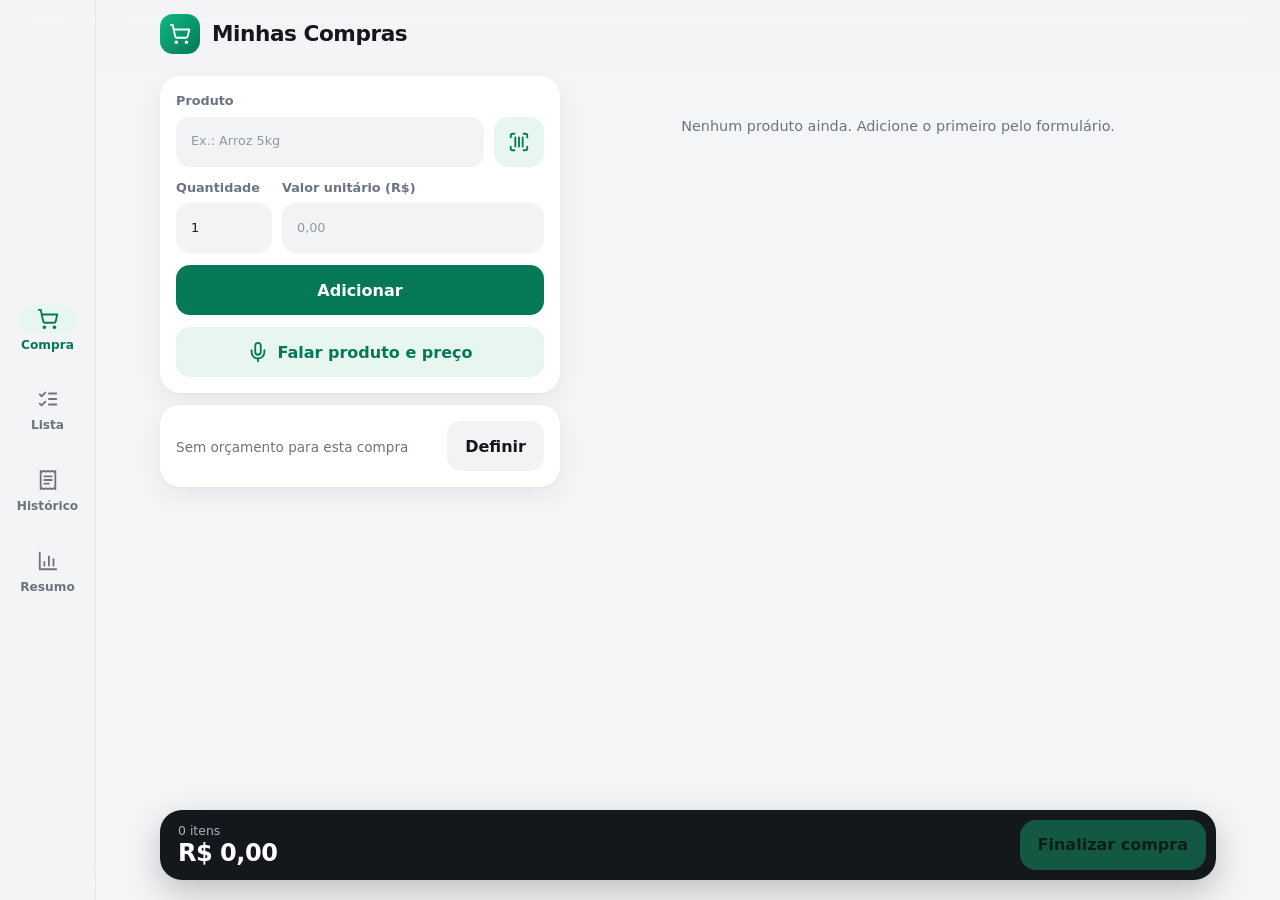
<file: index.html>
<!doctype html>
<html lang="pt-BR">
<head>
<meta charset="utf-8">
<meta name="viewport" content="width=device-width, initial-scale=1, viewport-fit=cover">
<meta name="theme-color" content="#f4f5f7" media="(prefers-color-scheme: light)">
<meta name="theme-color" content="#0e1113" media="(prefers-color-scheme: dark)">
<title>Minhas Compras</title>
<link rel="manifest" href="manifest.webmanifest">
<link rel="icon" href="icon.svg" type="image/svg+xml">
<link rel="apple-touch-icon" href="icon.svg">
<link rel="stylesheet" href="style.css?v=11">
</head>
<body>
<svg xmlns="http://www.w3.org/2000/svg" style="display:none">
  <symbol id="i-cart" viewBox="0 0 24 24"><circle cx="8" cy="21" r="1"/><circle cx="19" cy="21" r="1"/><path d="M2.05 2.05h2l2.66 12.42a2 2 0 0 0 2 1.58h9.78a2 2 0 0 0 1.95-1.57l1.65-7.43H5.12"/></symbol>
  <symbol id="i-list" viewBox="0 0 24 24"><path d="m3 17 2 2 4-4"/><path d="m3 7 2 2 4-4"/><path d="M13 6h8"/><path d="M13 12h8"/><path d="M13 18h8"/></symbol>
  <symbol id="i-receipt" viewBox="0 0 24 24"><path d="M4 2v20l2-1 2 1 2-1 2 1 2-1 2 1 2-1 2 1V2l-2 1-2-1-2 1-2-1-2 1-2-1-2 1Z"/><path d="M8 8h8"/><path d="M8 12h8"/><path d="M8 16h5"/></symbol>
  <symbol id="i-chart" viewBox="0 0 24 24"><path d="M3 3v18h18"/><path d="M8 17v-4"/><path d="M13 17V7"/><path d="M18 17v-7"/></symbol>
  <symbol id="i-scan" viewBox="0 0 24 24"><path d="M3 7V5a2 2 0 0 1 2-2h2"/><path d="M17 3h2a2 2 0 0 1 2 2v2"/><path d="M21 17v2a2 2 0 0 1-2 2h-2"/><path d="M7 21H5a2 2 0 0 1-2-2v-2"/><path d="M8 7v10"/><path d="M12 7v10"/><path d="M16 7v10"/></symbol>
  <symbol id="i-edit" viewBox="0 0 24 24"><path d="M17 3a2.85 2.83 0 1 1 4 4L7.5 20.5 2 22l1.5-5.5Z"/><path d="m15 5 4 4"/></symbol>
  <symbol id="i-x" viewBox="0 0 24 24"><path d="M18 6 6 18"/><path d="m6 6 12 12"/></symbol>
  <symbol id="i-mic" viewBox="0 0 24 24"><path d="M12 2a3 3 0 0 0-3 3v7a3 3 0 0 0 6 0V5a3 3 0 0 0-3-3Z"/><path d="M19 10v2a7 7 0 0 1-14 0v-2"/><path d="M12 19v3"/></symbol>
  <symbol id="i-check" viewBox="0 0 24 24"><path d="M20 6 9 17l-5-5"/></symbol>
</svg>
<header>
  <span class="logo"><svg class="ic" aria-hidden="true"><use href="#i-cart"/></svg></span>
  <h1>Minhas Compras</h1>
</header>

<main>
  <div id="aviso-backup" class="card aviso" hidden>
    <div><strong>Hora de fazer backup</strong><p id="aviso-backup-txt" class="muted"></p></div>
    <div class="row">
      <button type="button" class="btn grow" id="aviso-backup-nao">Depois</button>
      <button type="button" class="btn primary grow" id="aviso-backup-sim">Exportar agora</button>
    </div>
  </div>
  <!-- COMPRA ATUAL -->
  <section id="tab-compra" class="tab active">
    <div class="col-fixa">
    <form id="form-item" class="card" autocomplete="off">
      <div class="row">
        <label class="grow">Produto
          <input id="f-nome" list="lista-nomes" placeholder="Ex.: Arroz 5kg" required>
        </label>
        <button type="button" id="btn-scan" class="btn icon" title="Ler código de barras" aria-label="Ler código de barras"><svg class="ic" aria-hidden="true"><use href="#i-scan"/></svg></button>
      </div>
      <datalist id="lista-nomes"></datalist>
      <div id="ultimos" class="ultimos" hidden></div>
      <div class="row">
        <label>Quantidade
          <input id="f-qtd" inputmode="decimal" value="1" required>
        </label>
        <label class="grow">Valor unitário (R$)
          <input id="f-preco" inputmode="numeric" placeholder="0,00" required>
        </label>
      </div>
      <div id="compara" class="compara" role="status" hidden></div>
      <p id="porun" class="porun" hidden></p>
      <div class="row">
        <button type="submit" class="btn primary grow" id="btn-add">Adicionar</button>
        <button type="button" class="btn" id="btn-cancel-edit" hidden>Cancelar</button>
      </div>
      <button type="button" class="btn voz" id="btn-voz-compra" aria-pressed="false">
        <svg class="ic" aria-hidden="true"><use href="#i-mic"/></svg><span id="btn-voz-compra-txt">Falar produto e preço</span>
      </button>
      <p id="voz-compra-status" class="voz-status" role="status" aria-live="polite" hidden></p>
    </form>

    <div id="falta" class="card" hidden>
      <strong id="falta-tit"></strong>
      <p class="muted">Toque no produto para informar o preço.</p>
      <div id="falta-chips" class="chips"></div>
    </div>

    <div class="card orc">
      <div class="row centro">
        <div id="orc-txt" class="grow"></div>
        <button type="button" class="btn" id="btn-orc">Definir</button>
      </div>
      <div class="orc-barra" id="orc-barra" hidden><i id="orc-fill"></i></div>
    </div>

    </div>
    <div class="col-lista">
    <ul id="lista-itens" class="lista"></ul>
    <p id="vazio" class="muted center">Nenhum produto ainda. Adicione o primeiro pelo formulário.</p>
    </div>

    <div class="total-bar">
      <div>
        <small id="total-qtd">0 itens</small>
        <strong id="total-valor">R$ 0,00</strong>
      </div>
      <button class="btn primary" id="btn-finalizar" disabled>Finalizar compra</button>
    </div>
  </section>

  <!-- LISTA DE COMPRAS -->
  <section id="tab-lista" class="tab">
    <form id="form-lista" class="card" autocomplete="off">
      <strong>O que preciso comprar</strong>
      <div class="row">
        <label class="grow">Produto
          <input id="l-nome" list="lista-nomes" placeholder="Ex.: Leite" required>
        </label>
        <label>Qtd.
          <input id="l-qtd" inputmode="decimal" value="1" required>
        </label>
      </div>
      <button type="submit" class="btn primary">Adicionar à lista</button>
      <button type="button" class="btn voz" id="btn-voz" aria-pressed="false">
        <svg class="ic" aria-hidden="true"><use href="#i-mic"/></svg><span id="btn-voz-txt">Falar os itens</span>
      </button>
      <p id="voz-status" class="voz-status" role="status" aria-live="polite" hidden></p>
      <div class="row">
        <button type="button" class="btn grow" id="btn-enviar-lista">Enviar lista</button>
        <button type="button" class="btn grow" id="btn-importar-lista">Importar lista</button>
      </div>
    </form>
    <div class="col-lista">
    <div id="sugestoes" class="card" hidden>
      <strong>Sugestões</strong>
      <p class="muted">Pelo seu histórico, pode estar acabando. Toque para pôr na lista.</p>
      <div id="sug-chips" class="chips"></div>
    </div>
    <ul id="lista-planejada" class="lista"></ul>
    <p id="lista-vazia" class="muted center">Lista vazia. Monte em casa e, no mercado, os itens aparecem na aba Compra.</p>
    <button type="button" class="btn largo" id="btn-limpar-lista" hidden>Limpar lista</button>
    </div>
  </section>

  <!-- HISTÓRICO -->
  <section id="tab-historico" class="tab">
    <ul id="lista-compras" class="lista"></ul>
    <p id="hist-vazio" class="muted center">Nenhuma compra registrada ainda.</p>
    <div class="card">
      <strong>Produtos repetidos</strong>
      <p class="muted">Se o mesmo produto ficou com nomes diferentes, junte-os para unir o histórico de preços.</p>
      <button type="button" class="btn" id="btn-juntar">Juntar ou renomear produtos</button>
    </div>
    <div class="card backup">
      <strong>Backup</strong>
      <p class="muted">Os dados ficam salvos só neste aparelho. Exporte de vez em quando para não perder.</p>
      <p id="backup-info" class="muted"></p>
      <div class="row">
        <button class="btn grow" id="btn-export">Exportar</button>
        <button class="btn grow" id="btn-import">Importar</button>
        <input type="file" id="file-import" accept="application/json,.json" hidden>
      </div>
      <strong>Planilha</strong>
      <p class="muted">Baixe todo o histórico em um arquivo que abre no Excel ou no Google Planilhas.</p>
      <button type="button" class="btn" id="btn-planilha">Exportar planilha</button>
    </div>
  </section>

  <!-- RESUMO -->
  <section id="tab-resumo" class="tab">
    <div class="card">
      <label>Mês
        <select id="sel-mes"></select>
      </label>
      <div class="resumo-total">
        <small>Total gasto no mês</small>
        <strong id="res-total">R$ 0,00</strong>
      </div>
      <div class="stats">
        <div><small>Compras</small><b id="res-compras">0</b></div>
        <div><small>Média por compra</small><b id="res-media">R$ 0,00</b></div>
        <div><small>Itens</small><b id="res-itens">0</b></div>
      </div>
    </div>
    <div class="card">
      <strong>Últimos meses</strong>
      <div id="res-meses" class="barras"></div>
    </div>
    <div class="card">
      <strong>Onde mais gastei no mês</strong>
      <ol id="res-top" class="top"></ol>
    </div>
    <div class="card">
      <strong>Comparar mercados</strong>
      <p id="merc-resumo" class="muted"></p>
      <ul id="merc-lista" class="merc"></ul>
    </div>
  </section>
</main>

<nav>
  <button data-tab="compra" class="active"><svg class="ic" aria-hidden="true"><use href="#i-cart"/></svg>Compra</button>
  <button data-tab="lista"><svg class="ic" aria-hidden="true"><use href="#i-list"/></svg>Lista</button>
  <button data-tab="historico"><svg class="ic" aria-hidden="true"><use href="#i-receipt"/></svg>Histórico</button>
  <button data-tab="resumo"><svg class="ic" aria-hidden="true"><use href="#i-chart"/></svg>Resumo</button>
</nav>

<!-- Leitor de código de barras -->
<dialog id="dlg-scan">
  <div class="scan-box">
    <video id="video" playsinline muted></video>
    <div class="mira"></div>
  </div>
  <p id="scan-msg" class="center">Aponte a câmera para o código de barras</p>
  <button class="btn grow" id="btn-scan-fechar">Cancelar</button>
</dialog>

<!-- Finalizar compra -->
<dialog id="dlg-fim">
  <form method="dialog" id="form-fim">
    <h2>Finalizar compra</h2>
    <p>Total: <strong id="fim-total"></strong></p>
    <label>Mercado (opcional)
      <input id="fim-loja" list="lista-lojas" placeholder="Ex.: Atacadão">
    </label>
    <datalist id="lista-lojas"></datalist>
    <label>Data
      <input id="fim-data" type="date" required>
    </label>
    <div class="row">
      <button type="button" class="btn grow" id="fim-cancelar">Voltar</button>
      <button type="submit" class="btn primary grow">Salvar</button>
    </div>
  </form>
</dialog>

<!-- Orçamento -->
<dialog id="dlg-orc">
  <form method="dialog" id="form-orc">
    <h2>Orçamento da compra</h2>
    <label>Quanto pretendo gastar (R$)
      <input id="orc-valor" inputmode="numeric" placeholder="0,00">
    </label>
    <div class="row">
      <button type="button" class="btn grow" id="orc-cancelar">Voltar</button>
      <button type="submit" class="btn primary grow">Salvar</button>
    </div>
    <button type="button" class="link-del" id="orc-remover">Remover orçamento</button>
  </form>
</dialog>

<!-- Editar compra -->
<dialog id="dlg-editar">
  <form method="dialog" id="form-editar">
    <h2>Editar compra</h2>
    <div class="row">
      <label>Data
        <input id="ed-data" type="date" required>
      </label>
      <label class="grow">Mercado
        <input id="ed-loja" list="lista-lojas" placeholder="Opcional">
      </label>
    </div>
    <div id="ed-itens" class="ed-itens"></div>
    <button type="button" class="btn" id="ed-add">+ Adicionar item</button>
    <p class="ed-total">Total: <strong id="ed-total"></strong></p>
    <div class="row">
      <button type="button" class="btn grow" id="ed-cancelar">Voltar</button>
      <button type="submit" class="btn primary grow">Salvar</button>
    </div>
  </form>
</dialog>

<!-- Importar lista -->
<dialog id="dlg-importar-lista">
  <form method="dialog" id="form-importar-lista">
    <h2>Importar lista</h2>
    <p class="muted">Cole a lista recebida (por exemplo, do WhatsApp). Um item por linha ou separados por vírgula.</p>
    <textarea id="imp-texto" rows="6" placeholder="• 2 × Leite&#10;• Arroz 5kg&#10;• Pão"></textarea>
    <button type="button" class="btn" id="imp-colar">Colar</button>
    <p id="imp-previa" class="muted" role="status"></p>
    <div class="row">
      <button type="button" class="btn grow" id="imp-cancelar">Voltar</button>
      <button type="submit" class="btn primary grow" id="imp-ok" disabled>Adicionar</button>
    </div>
  </form>
</dialog>

<!-- Juntar produtos -->
<dialog id="dlg-juntar">
  <form method="dialog" id="form-juntar">
    <h2>Juntar produtos</h2>
    <div id="juntar-sug" hidden>
      <p class="muted">Parecem o mesmo produto:</p>
      <div id="juntar-sug-chips" class="chips"></div>
    </div>
    <input id="juntar-busca" type="search" placeholder="Buscar produto" aria-label="Buscar produto">
    <div id="juntar-lista" class="opcoes"></div>
    <label>Nome que vai ficar
      <input id="juntar-nome" autocomplete="off">
    </label>
    <div class="row">
      <button type="button" class="btn grow" id="juntar-cancelar">Voltar</button>
      <button type="submit" class="btn primary grow" id="juntar-ok" disabled>Juntar</button>
    </div>
  </form>
</dialog>

<div id="toast" role="status"></div>
<script src="app.js?v=11"></script>
</body>
</html>
</file>
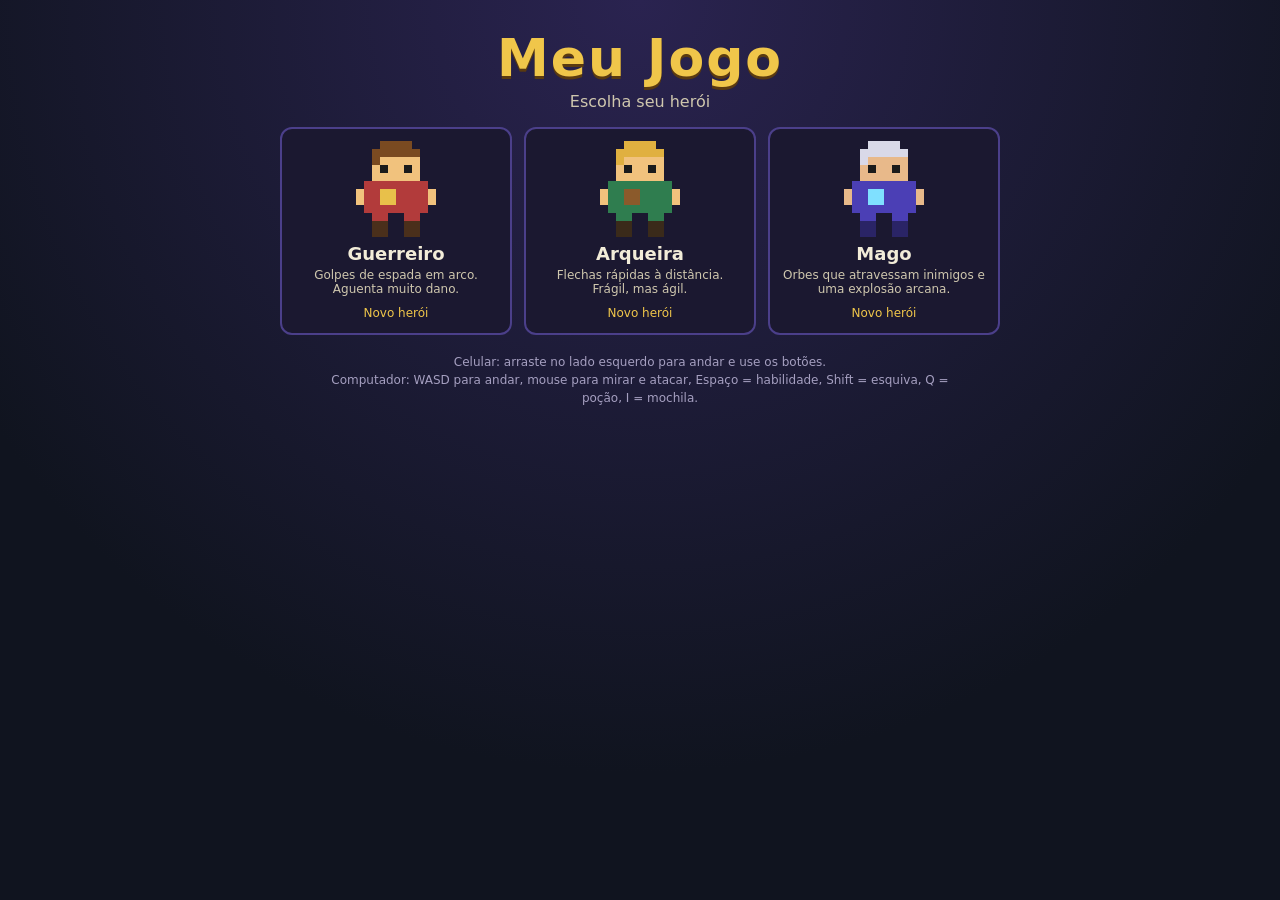
<file: jogo/index.html>
<!doctype html>
<html lang="pt-BR">
<head>
<meta charset="utf-8">
<meta name="viewport" content="width=device-width, initial-scale=1, viewport-fit=cover, user-scalable=no">
<meta name="theme-color" content="#10141f">
<title>Meu Jogo</title>
<link rel="stylesheet" href="estilo.css?v=1">
</head>
<body>
<canvas id="tela"></canvas>

<div id="hud" hidden>
  <div class="barras">
    <div class="linha"><b id="h-nome"></b><span id="h-ouro"></span></div>
    <div class="barra vida"><i id="h-vida"></i><span id="h-vida-t"></span></div>
    <div class="barra xp"><i id="h-xp"></i></div>
    <div class="linha pequena"><span id="h-reino"></span><span id="h-meta"></span></div>
  </div>
  <div class="topo-dir">
    <button id="b-mochila" title="Mochila (I)">🎒</button>
    <button id="b-sair" title="Trocar de herói">⏏</button>
  </div>
  <div class="botoes">
    <button id="b-pocao" class="acao peq" title="Poção (Q)">🧪<small id="h-pocoes">0</small></button>
    <button id="b-esquiva" class="acao peq" title="Esquiva (Shift)">💨</button>
    <button id="b-hab" class="acao med" title="Habilidade (Espaço)">✨</button>
    <button id="b-atq" class="acao gra" title="Atacar (clique ou J)">⚔️</button>
  </div>
  <div id="aviso"></div>
</div>

<div id="titulo" class="painel">
  <h1>Meu Jogo</h1>
  <p class="sub">Escolha seu herói</p>
  <div id="herois"></div>
  <p class="dica">Celular: arraste no lado esquerdo para andar e use os botões.<br>
  Computador: WASD para andar, mouse para mirar e atacar, Espaço = habilidade, Shift = esquiva, Q = poção, I = mochila.</p>
</div>

<div id="mochila" class="painel" hidden>
  <div class="cab"><h2>Mochila</h2><button id="m-fechar">Fechar</button></div>
  <div id="m-atrib"></div>
  <h3>Equipado</h3>
  <div id="m-equip"></div>
  <div class="cab"><h3>Itens <span id="m-qtd"></span></h3><button id="m-vender">Vender comuns</button></div>
  <div id="m-itens"></div>
</div>

<script src="personagens.js?v=1"></script>
<script src="jogo.js?v=1"></script>
</body>
</html>
</file>
<file: style.css>
:root {
  --bg: #f4f5f7; --card: #ffffff; --field: #f1f3f5; --text: #14181c; --muted: #6b7480;
  --line: #e6e9ed; --brand: #047857; --brand-2: #10b981; --brand-text: #ffffff;
  --soft: #e7f6ef; --danger: #c0271c; --warn: #d98a00;
  --bar: #14181c; --bar-text: #ffffff; --bar-muted: #a8b0ba;
  --shadow: 0 1px 2px rgba(16, 24, 40, .04), 0 8px 24px rgba(16, 24, 40, .06);
  --glass: rgba(244, 245, 247, .82);
}
@media (prefers-color-scheme: dark) {
  :root {
    --bg: #0e1113; --card: #181c20; --field: #22272c; --text: #eef1f4; --muted: #98a2ad;
    --line: #2a3036; --brand: #34d399; --brand-2: #10b981; --brand-text: #05291c;
    --soft: #12342a; --danger: #ff8478; --warn: #f0b23c;
    --bar: #242a30; --bar-text: #ffffff; --bar-muted: #a8b0ba;
    --shadow: 0 1px 2px rgba(0, 0, 0, .3);
    --glass: rgba(14, 17, 19, .82);
  }
}
* { box-sizing: border-box; -webkit-tap-highlight-color: transparent; }
[hidden] { display: none !important; }
html, body { margin: 0; }
body {
  font: 16px/1.45 system-ui, -apple-system, "Segoe UI", Roboto, sans-serif;
  background: var(--bg); color: var(--text);
  padding-bottom: calc(76px + env(safe-area-inset-bottom));
  -webkit-font-smoothing: antialiased;
}
.ic { width: 22px; height: 22px; fill: none; stroke: currentColor; stroke-width: 2; stroke-linecap: round; stroke-linejoin: round; flex: none; }

/* Cabeçalho */
header {
  position: sticky; top: 0; z-index: 5; display: flex; align-items: center; gap: 12px;
  padding: calc(14px + env(safe-area-inset-top)) 20px 14px;
  background: var(--glass); backdrop-filter: blur(14px); -webkit-backdrop-filter: blur(14px);
}
.logo {
  width: 40px; height: 40px; border-radius: 13px; display: grid; place-items: center; color: #fff;
  background: linear-gradient(135deg, #10b981, #047857);
}
h1 { margin: 0; font-size: 1.35rem; font-weight: 800; letter-spacing: -.02em; }
h2 { margin: 0 0 4px; font-size: 1.2rem; font-weight: 800; letter-spacing: -.02em; }
main { max-width: 640px; margin: 0 auto; padding: 4px 16px 12px; }
.tab { display: none; }
.tab.active { display: block; animation: entra .18s ease-out; }
@keyframes entra { from { opacity: 0; transform: translateY(6px); } }
@media (prefers-reduced-motion: reduce) { .tab.active { animation: none; } }

/* Cartões e campos */
.card {
  background: var(--card); border-radius: 20px; box-shadow: var(--shadow);
  padding: 16px; margin-bottom: 12px; display: flex; flex-direction: column; gap: 12px;
}
.card > strong { font-size: 1rem; font-weight: 700; letter-spacing: -.01em; }
.row { display: flex; gap: 10px; align-items: flex-end; }
.row.centro { align-items: center; }
.grow { flex: 1; min-width: 0; }
label { display: flex; flex-direction: column; gap: 6px; font-size: .8rem; font-weight: 600; color: var(--muted); }
input, select {
  font: inherit; font-weight: 500; color: var(--text); background: var(--field);
  border: 1.5px solid transparent; border-radius: 14px; padding: 12px 14px; width: 100%; min-height: 50px;
  transition: border-color .15s, background .15s;
}
input::placeholder { color: var(--muted); opacity: .7; font-weight: 400; }
input:focus, select:focus { outline: none; border-color: var(--brand); background: var(--card); }
#f-qtd { width: 96px; }
#l-qtd { width: 80px; }

.btn {
  font: inherit; font-weight: 700; min-height: 50px; padding: 0 18px; border-radius: 14px;
  border: 0; background: var(--field); color: var(--text); cursor: pointer;
  display: inline-flex; align-items: center; justify-content: center; gap: 8px;
  transition: transform .08s, opacity .15s;
}
.btn:active { transform: scale(.97); }
.btn.primary { background: var(--brand); color: var(--brand-text); }
.btn.icon { width: 50px; padding: 0; background: var(--soft); color: var(--brand); }
.btn.largo { width: 100%; background: var(--card); box-shadow: var(--shadow); color: var(--danger); }
.btn:disabled { opacity: .4; }
.muted { color: var(--muted); font-size: .9rem; margin: 0; }
.center { text-align: center; }
p.center.muted { padding: 28px 16px; }
.sub { color: var(--muted); font-size: .85rem; }

/* Últimos preços e aviso */
.ultimos { background: var(--soft); border-radius: 14px; padding: 12px 14px; font-size: .9rem; }
.ultimos b { display: block; margin-bottom: 6px; font-size: .78rem; color: var(--muted); font-weight: 600; }
.ultimos ul { list-style: none; margin: 0; padding: 0; }
.ultimos li { display: flex; justify-content: space-between; gap: 8px; padding: 3px 0; }
.ultimos li span:last-child { color: var(--muted); text-align: right; }
.ultimos .preco { font-weight: 700; font-variant-numeric: tabular-nums; }
.compara { border-radius: 14px; padding: 10px 14px; font-size: .9rem; font-weight: 700; }
.compara.caro { background: #fde8e6; color: #912018; }
.compara.barato { background: #dcf5e7; color: #0b5c33; }
.compara.igual { background: var(--field); color: var(--text); }
@media (prefers-color-scheme: dark) {
  .compara.caro { background: #4a1c18; color: #ffb4ab; }
  .compara.barato { background: #12402a; color: #8fe3b4; }
}

/* Orçamento */
.orc-barra { height: 8px; border-radius: 4px; background: var(--field); overflow: hidden; }
.orc-barra i { display: block; height: 100%; border-radius: 4px; transition: width .25s; background: linear-gradient(90deg, var(--brand-2), var(--brand)); }
.orc-barra.perto i { background: var(--warn); }
.orc-barra.estourou i { background: var(--danger); }
b.estourou { color: var(--danger); }
#orc-txt b { font-size: 1.05rem; letter-spacing: -.01em; }

/* Listas */
.lista { list-style: none; margin: 0 0 12px; padding: 0; display: flex; flex-direction: column; gap: 10px; }
.lista > li { background: var(--card); border-radius: 18px; box-shadow: var(--shadow); padding: 14px 16px; }
.item { display: flex; flex-direction: column; gap: 10px; }
.item .linha { display: flex; align-items: center; gap: 10px; }
.item .linha:first-child { justify-content: space-between; align-items: flex-start; }
.item .espaco { flex: 1; }
.item .nome { font-weight: 700; overflow-wrap: anywhere; letter-spacing: -.01em; }
.item .valor { font-weight: 800; font-variant-numeric: tabular-nums; white-space: nowrap; letter-spacing: -.01em; }
.passo { display: flex; align-items: center; background: var(--field); border-radius: 12px; }
.passo b { min-width: 34px; text-align: center; font-variant-numeric: tabular-nums; }
.passo .mini { font-size: 1.3rem; font-weight: 600; }
.mini {
  border: 0; background: none; min-width: 40px; min-height: 40px; border-radius: 12px; cursor: pointer;
  color: var(--muted); display: inline-grid; place-items: center; font: inherit;
}
.mini .ic { width: 18px; height: 18px; }
.passo .mini { color: var(--text); }
.mini.del { color: var(--danger); }
.mini:disabled { opacity: .3; }
.mini:active { background: var(--field); }

.chips { display: flex; flex-wrap: wrap; gap: 8px; }
.chip {
  font: inherit; font-size: .9rem; font-weight: 600; min-height: 40px; padding: 0 16px; border-radius: 999px;
  border: 0; background: var(--soft); color: var(--brand); cursor: pointer;
}
.item-lista { display: flex; align-items: center; gap: 12px; }
.item-lista .nome { font-weight: 600; overflow-wrap: anywhere; }
.item-lista.feito .nome { text-decoration: line-through; color: var(--muted); font-weight: 400; }
.check {
  width: 28px; height: 28px; flex: none; border-radius: 50%; border: 2px solid var(--line);
  background: none; color: var(--brand-text); cursor: pointer; display: grid; place-items: center; padding: 0;
}
.check .ic { width: 16px; height: 16px; stroke-width: 3; }
.item-lista.feito .check { background: var(--brand); border-color: var(--brand); }

/* Barra do total */
.total-bar {
  position: fixed; left: 12px; right: 12px; bottom: calc(76px + env(safe-area-inset-bottom));
  max-width: 616px; margin: 0 auto; z-index: 4;
  background: var(--bar); color: var(--bar-text); border-radius: 22px;
  padding: 10px 10px 10px 18px; display: flex; justify-content: space-between; align-items: center; gap: 12px;
  box-shadow: 0 12px 32px rgba(0, 0, 0, .22);
}
.total-bar small { display: block; color: var(--bar-muted); font-size: .78rem; }
.total-bar strong { font-size: 1.5rem; font-weight: 800; letter-spacing: -.02em; font-variant-numeric: tabular-nums; line-height: 1.15; }
.total-bar .btn { background: var(--brand-2); color: #04281b; border-radius: 16px; }
#tab-compra { padding-bottom: 92px; }

/* Navegação */
nav {
  position: fixed; left: 0; right: 0; bottom: 0; height: calc(68px + env(safe-area-inset-bottom));
  padding: 0 8px env(safe-area-inset-bottom); z-index: 5; display: flex;
  background: var(--glass); backdrop-filter: blur(14px); -webkit-backdrop-filter: blur(14px);
  border-top: 1px solid var(--line);
}
nav button {
  flex: 1; border: 0; background: none; font: inherit; font-size: .72rem; font-weight: 600; color: var(--muted);
  display: flex; flex-direction: column; align-items: center; justify-content: center; gap: 3px; cursor: pointer;
}
nav button .ic { width: 56px; height: 30px; padding: 4px 17px; border-radius: 999px; transition: background .15s; }
nav button.active { color: var(--brand); }
nav button.active .ic { background: var(--soft); }

/* Histórico */
details summary { display: flex; justify-content: space-between; align-items: center; gap: 8px; cursor: pointer; list-style: none; }
details summary::-webkit-details-marker { display: none; }
details summary > b { font-weight: 800; font-variant-numeric: tabular-nums; white-space: nowrap; }
details table { width: 100%; border-collapse: collapse; margin-top: 12px; font-size: .88rem; }
details td { padding: 8px 0; border-top: 1px solid var(--line); vertical-align: top; }
details td:last-child { text-align: right; white-space: nowrap; font-variant-numeric: tabular-nums; font-weight: 600; }
details .acoes { display: flex; justify-content: flex-end; margin-top: 4px; }
.link-del { border: 0; background: none; color: var(--danger); font: inherit; font-size: .88rem; font-weight: 600; min-height: 40px; cursor: pointer; }

/* Resumo */
.resumo-total {
  border-radius: 18px; padding: 22px 18px; color: #fff;
  background: linear-gradient(135deg, #10b981, #047857);
}
.resumo-total small { display: block; opacity: .85; font-size: .82rem; font-weight: 600; }
.resumo-total strong { font-size: 2.3rem; font-weight: 800; letter-spacing: -.03em; font-variant-numeric: tabular-nums; line-height: 1.15; }
.stats { display: grid; grid-template-columns: repeat(3, 1fr); gap: 8px; }
.stats > div { background: var(--field); border-radius: 14px; padding: 10px 8px; text-align: center; }
.stats small { display: block; color: var(--muted); font-size: .72rem; font-weight: 600; }
.stats b { font-variant-numeric: tabular-nums; font-size: .95rem; }
.barras { display: flex; flex-direction: column; gap: 10px; }
.barra { display: grid; grid-template-columns: 68px 1fr auto; gap: 10px; align-items: center; font-size: .85rem; }
.barra > span:first-child { color: var(--muted); }
.barra i { display: block; height: 10px; border-radius: 5px; min-width: 4px; background: linear-gradient(90deg, var(--brand-2), var(--brand)); }
.barra span:last-child { font-variant-numeric: tabular-nums; font-weight: 600; }
.top { margin: 0; padding-left: 22px; font-size: .92rem; }
.top li { padding: 5px 0; }
.top li::marker { color: var(--muted); font-weight: 700; }
.top li div { display: flex; justify-content: space-between; gap: 8px; }

/* Diálogos */
dialog {
  border: 0; border-radius: 24px; padding: 20px; width: min(92vw, 420px);
  background: var(--card); color: var(--text); box-shadow: 0 24px 64px rgba(0, 0, 0, .3);
}
dialog::backdrop { background: rgba(8, 12, 16, .55); backdrop-filter: blur(3px); -webkit-backdrop-filter: blur(3px); }
dialog form, #dlg-scan { flex-direction: column; gap: 14px; }
dialog[open] form, #dlg-scan[open] { display: flex; }
dialog p { margin: 0; }
.scan-box { position: relative; background: #000; border-radius: 18px; overflow: hidden; aspect-ratio: 4 / 3; }
.scan-box video { width: 100%; height: 100%; object-fit: cover; display: block; }
.mira { position: absolute; left: 10%; right: 10%; top: 35%; bottom: 35%; border: 2.5px solid #fff; border-radius: 14px; box-shadow: 0 0 0 999px rgba(0, 0, 0, .4); }

#toast {
  position: fixed; left: 50%; bottom: calc(168px + env(safe-area-inset-bottom)); transform: translate(-50%, 8px);
  background: var(--bar); color: #fff; padding: 12px 18px; border-radius: 16px; font-size: .9rem; font-weight: 600;
  opacity: 0; pointer-events: none; transition: opacity .2s, transform .2s; z-index: 20; max-width: 90vw; text-align: center;
  box-shadow: 0 12px 32px rgba(0, 0, 0, .25);
}
#toast.show { opacity: 1; transform: translate(-50%, 0); }

/* ---------- Responsivo ---------- */

/* Celulares estreitos */
@media (max-width: 359px) {
  main { padding-inline: 10px; }
  header { padding-inline: 14px; }
  .card { padding: 12px; }
  .lista > li { padding: 12px; }
  #f-qtd { width: 76px; }
  .total-bar { left: 8px; right: 8px; padding-left: 14px; }
  .total-bar strong { font-size: 1.25rem; }
  .total-bar .btn { padding: 0 12px; font-size: .9rem; }
  .stats b { font-size: .82rem; }
  .resumo-total strong { font-size: 1.9rem; }
  nav button { font-size: .66rem; }
  nav button .ic { width: 48px; padding: 4px 13px; }
  .barra { grid-template-columns: 56px 1fr auto; }
}

/* Tablets e celular deitado */
@media (min-width: 700px) {
  main { max-width: 760px; padding-inline: 24px; }
  header { padding-inline: max(24px, calc((100vw - 760px) / 2 + 24px)); }
  .total-bar { max-width: 712px; }
  nav { justify-content: center; }
  nav button { flex: 0 0 128px; }
  #lista-compras { display: grid; grid-template-columns: 1fr 1fr; align-items: start; }
  #tab-resumo.active { display: grid; grid-template-columns: 1fr 1fr; gap: 12px; align-items: start; }
  #tab-resumo > .card { margin: 0; }
  #tab-resumo > .card:first-child { grid-column: 1 / -1; }
}

/* Computador: menu na lateral e duas colunas */
@media (min-width: 1000px), (min-width: 700px) and (max-height: 520px) {
  body { padding-left: 96px; padding-bottom: 0; }
  nav {
    top: 0; bottom: 0; right: auto; width: 96px; height: auto; padding: 0;
    flex-direction: column; justify-content: center; gap: 10px;
    border-top: 0; border-right: 1px solid var(--line);
  }
  nav button { flex: 0 0 auto; padding: 10px 0; font-size: .76rem; }
  main { max-width: 1120px; padding: 8px 32px 32px; }
  header { padding-inline: max(32px, calc((100vw - 96px - 1120px) / 2 + 32px)); }
  #tab-compra.active, #tab-lista.active {
    display: grid; grid-template-columns: minmax(300px, 400px) 1fr; gap: 20px; align-items: start;
  }
  #tab-compra { padding-bottom: 104px; }
  .total-bar { left: 128px; right: 32px; bottom: 20px; max-width: 1056px; }
  #toast { bottom: 112px; }
  #lista-compras { grid-template-columns: repeat(3, 1fr); }
  #tab-resumo.active { grid-template-columns: repeat(3, 1fr); gap: 16px; }
  #tab-resumo > .card:first-child { grid-column: auto; }
  .backup { max-width: 420px; }
}

/* Coluna do formulário acompanha a rolagem só quando cabe na tela */
@media (min-width: 1000px) and (min-height: 760px) {
  .col-fixa, #form-lista { position: sticky; top: 84px; }
}

/* Telas baixas (celular deitado): cabeçalho e janelas mais compactos */
@media (max-height: 520px) {
  header { padding-top: calc(8px + env(safe-area-inset-top)); padding-bottom: 8px; }
  .logo { width: 32px; height: 32px; border-radius: 10px; }
  h1 { font-size: 1.15rem; }
  nav button { padding: 4px 0; }
  .scan-box { aspect-ratio: auto; height: 48dvh; }
}
dialog { max-height: 92dvh; overflow: auto; }

/* Lista por voz */
.btn.voz { background: var(--soft); color: var(--brand); }
.btn.voz.ouvindo { background: var(--danger); color: #fff; animation: pulso 1.4s ease-in-out infinite; }
@keyframes pulso { 50% { box-shadow: 0 0 0 8px rgba(192, 39, 28, .18); } }
@media (prefers-reduced-motion: reduce) { .btn.voz.ouvindo { animation: none; } }
.voz-status { margin: 0; font-size: .9rem; color: var(--muted); text-align: center; min-height: 1.4em; }

/* Preço por unidade, mercados, sugestões e aviso de backup */
.porun { margin: 0; font-size: .88rem; color: var(--muted); background: var(--field); border-radius: 14px; padding: 10px 14px; line-height: 1.6; }
.porun b { color: var(--text); }
.porun b.ok { color: var(--brand); }
.mais-barato { margin: 8px 0 0; padding-top: 8px; border-top: 1px solid var(--line); font-size: .88rem; }
.merc { list-style: none; margin: 0; padding: 0; font-size: .92rem; }
.merc li { padding: 8px 0; border-top: 1px solid var(--line); }
.merc li div { display: flex; justify-content: space-between; gap: 8px; }
.merc li b { font-variant-numeric: tabular-nums; white-space: nowrap; }
.chip small { font-weight: 400; color: var(--muted); margin-left: 4px; }
.card.aviso { border: 1.5px solid var(--warn); margin-top: 8px; }
.card.aviso p { margin-top: 2px; }
@media (min-width: 1000px) { #tab-resumo.active { grid-template-columns: repeat(2, 1fr); } .card.aviso { max-width: 520px; } }
.ultimos .mais-barato b { display: inline; margin: 0; font-size: inherit; font-weight: 700; color: var(--text); }

/* Voz: retorno em duas linhas e destaque quando o microfone está pronto */
.voz-status { white-space: pre-line; line-height: 1.5; }
.voz-status.pronta { color: var(--text); font-weight: 600; background: var(--soft); border-radius: 14px; padding: 10px 14px; }

/* Selo do preço por kg / litro / unidade */
.selo-un {
  display: inline-block; margin-top: 4px; padding: 3px 10px; border-radius: 999px;
  background: #fff1d6; color: #8a4b00; font-size: .85rem; font-weight: 700;
  font-variant-numeric: tabular-nums; white-space: nowrap;
}
.porun .selo-un { margin-top: 0; }
@media (prefers-color-scheme: dark) { .selo-un { background: #4a3408; color: #ffd591; } }

/* Importar lista e juntar produtos */
textarea {
  font: inherit; color: var(--text); background: var(--field); border: 1.5px solid transparent; border-radius: 14px;
  padding: 12px 14px; width: 100%; resize: vertical;
}
textarea:focus { outline: none; border-color: var(--brand); background: var(--card); }
.opcoes { max-height: 34dvh; overflow: auto; border-radius: 14px; background: var(--field); padding: 4px 12px; }
.opcao { flex-direction: row; align-items: center; gap: 12px; padding: 10px 0; font-size: .95rem; font-weight: 500; color: var(--text); border-top: 1px solid var(--line); }
.opcao:first-child { border-top: 0; }
.opcao input { width: 22px; min-height: 22px; height: 22px; flex: none; padding: 0; accent-color: var(--brand); }
.opcao .sub { white-space: nowrap; }
#juntar-sug .chips { margin-top: 8px; }
#juntar-sug .chip { min-height: 36px; font-size: .82rem; text-align: left; border-radius: 14px; padding: 6px 12px; }

/* Editar compra */
.link-edit { border: 0; background: none; color: var(--brand); font: inherit; font-size: .88rem; font-weight: 600; min-height: 40px; cursor: pointer; margin-right: 12px; }
.ed-itens { display: flex; flex-direction: column; gap: 10px; max-height: 42dvh; overflow: auto; }
.ed-item { background: var(--field); border-radius: 16px; padding: 10px; display: flex; flex-direction: column; gap: 8px; }
.ed-item input { background: var(--card); min-height: 44px; padding: 8px 12px; }
.ed-item .row { align-items: center; }
.ed-item .ed-qtd { width: 76px; }
.ed-total { margin: 0; text-align: right; }
.ed-total strong { font-size: 1.15rem; font-variant-numeric: tabular-nums; }
#ed-data { min-width: 150px; }
</file>
<file: jogo/estilo.css>
* { box-sizing: border-box; -webkit-tap-highlight-color: transparent; }
html, body { margin: 0; height: 100%; overflow: hidden; background: #10141f; color: #f2ecd8;
  font-family: system-ui, -apple-system, "Segoe UI", Roboto, sans-serif;
  user-select: none; -webkit-user-select: none; touch-action: none; overscroll-behavior: none; }
canvas { position: fixed; inset: 0; width: 100%; height: 100%; display: block; image-rendering: pixelated; }
button { font: inherit; color: inherit; cursor: pointer; }
[hidden] { display: none !important; }

#hud { position: fixed; inset: 0; pointer-events: none; }
#hud button { pointer-events: auto; }
.barras { position: absolute; left: max(10px, env(safe-area-inset-left)); top: max(10px, env(safe-area-inset-top));
  width: min(250px, 58vw); background: rgba(16, 20, 31, .78); border: 2px solid #3a3350; border-radius: 8px; padding: 7px 9px; }
.linha { display: flex; justify-content: space-between; gap: 8px; font-size: 13px; margin-bottom: 4px; }
.linha.pequena { font-size: 11px; margin: 4px 0 0; color: #cfc7ae; }
.barra { position: relative; height: 14px; background: #241c2e; border-radius: 4px; overflow: hidden; margin-bottom: 3px; }
.barra i { position: absolute; inset: 0 auto 0 0; width: 0; transition: width .15s; }
.barra.vida i { background: linear-gradient(#ff6b7a, #c9354a); }
.barra.xp { height: 6px; } .barra.xp i { background: #f0c64a; }
.barra span { position: absolute; inset: 0; text-align: center; font-size: 10px; line-height: 14px; text-shadow: 0 1px 1px #000; }

.topo-dir { position: absolute; right: max(10px, env(safe-area-inset-right)); top: max(10px, env(safe-area-inset-top)); display: flex; gap: 8px; }
.topo-dir button { width: 42px; height: 42px; font-size: 20px; border-radius: 8px; background: rgba(16, 20, 31, .78); border: 2px solid #3a3350; }

.botoes { position: absolute; right: max(14px, env(safe-area-inset-right)); bottom: max(18px, env(safe-area-inset-bottom));
  display: grid; grid-template-columns: auto auto; gap: 10px; align-items: end; justify-items: end; }
.acao { position: relative; border-radius: 50%; background: rgba(60, 44, 110, .72); border: 3px solid #a58cff; font-size: 24px; overflow: hidden; }
.acao:active, .acao.on { background: rgba(140, 110, 255, .85); }
.acao.peq { width: 52px; height: 52px; font-size: 20px; }
.acao.med { width: 62px; height: 62px; }
.acao.gra { width: 82px; height: 82px; font-size: 32px; border-color: #fff; }
.acao small { position: absolute; right: 6px; bottom: 3px; font-size: 11px; font-weight: 700; }
.acao .cd { position: absolute; left: 0; right: 0; bottom: 0; background: rgba(0, 0, 0, .6); pointer-events: none; }

#aviso { position: absolute; left: 50%; top: 22%; transform: translateX(-50%); text-align: center; font-weight: 800;
  font-size: clamp(18px, 4.5vw, 30px); text-shadow: 0 2px 0 #000, 0 0 12px #000; opacity: 0; transition: opacity .3s; white-space: pre-line; }
#aviso.on { opacity: 1; }

.painel { position: fixed; z-index: 5; inset: 0; overflow-y: auto; touch-action: pan-y; padding: 18px 16px 30px;
  background: radial-gradient(circle at 50% 0, #2a2350, #10141f 70%); }
.painel h1 { text-align: center; margin: 10px 0 0; font-size: clamp(30px, 8vw, 52px); letter-spacing: 2px; color: #f0c64a; text-shadow: 0 3px 0 #5a3a10; }
.painel .sub { text-align: center; margin: 4px 0 16px; color: #cfc7ae; }
.painel .dica { max-width: 620px; margin: 18px auto 0; text-align: center; font-size: 12px; color: #a59fc0; line-height: 1.5; }
#herois { display: grid; grid-template-columns: repeat(auto-fit, minmax(150px, 1fr)); gap: 12px; max-width: 720px; margin: 0 auto; }
.heroi { background: #1b1830; border: 2px solid #4b3f8a; border-radius: 12px; padding: 12px; text-align: center; }
.heroi:hover, .heroi:active { border-color: #f0c64a; }
.heroi canvas { position: static; width: 80px; height: 96px; margin: 0 auto 6px; }
.heroi b { display: block; font-size: 18px; }
.heroi span { display: block; font-size: 12px; color: #cfc7ae; margin: 4px 0; min-height: 30px; }
.heroi em { font-style: normal; font-size: 12px; color: #f0c64a; }

#mochila { max-width: 640px; margin: 0 auto; left: 0; right: 0; background: #151226f2; }
.cab { display: flex; justify-content: space-between; align-items: center; gap: 10px; }
.cab h2, .cab h3, #mochila h3 { margin: 12px 0 8px; }
#mochila button { background: #2c2552; border: 2px solid #5a4bb0; border-radius: 8px; padding: 6px 12px; font-size: 13px; }
#m-atrib { font-size: 13px; color: #cfc7ae; }
.item { display: flex; align-items: center; gap: 10px; background: #1e1a36; border-left: 5px solid #888; border-radius: 6px; padding: 8px 10px; margin-bottom: 6px; }
.item .info { flex: 1; min-width: 0; }
.item .info b { display: block; font-size: 14px; }
.item .info span { font-size: 12px; color: #cfc7ae; }
.item .melhor { color: #6fe08a; } .item .pior { color: #ff7a7a; }
.item .acoes { display: flex; gap: 6px; flex-shrink: 0; }
.vazio { font-size: 13px; color: #8c86a8; padding: 6px 0; }
</file>
